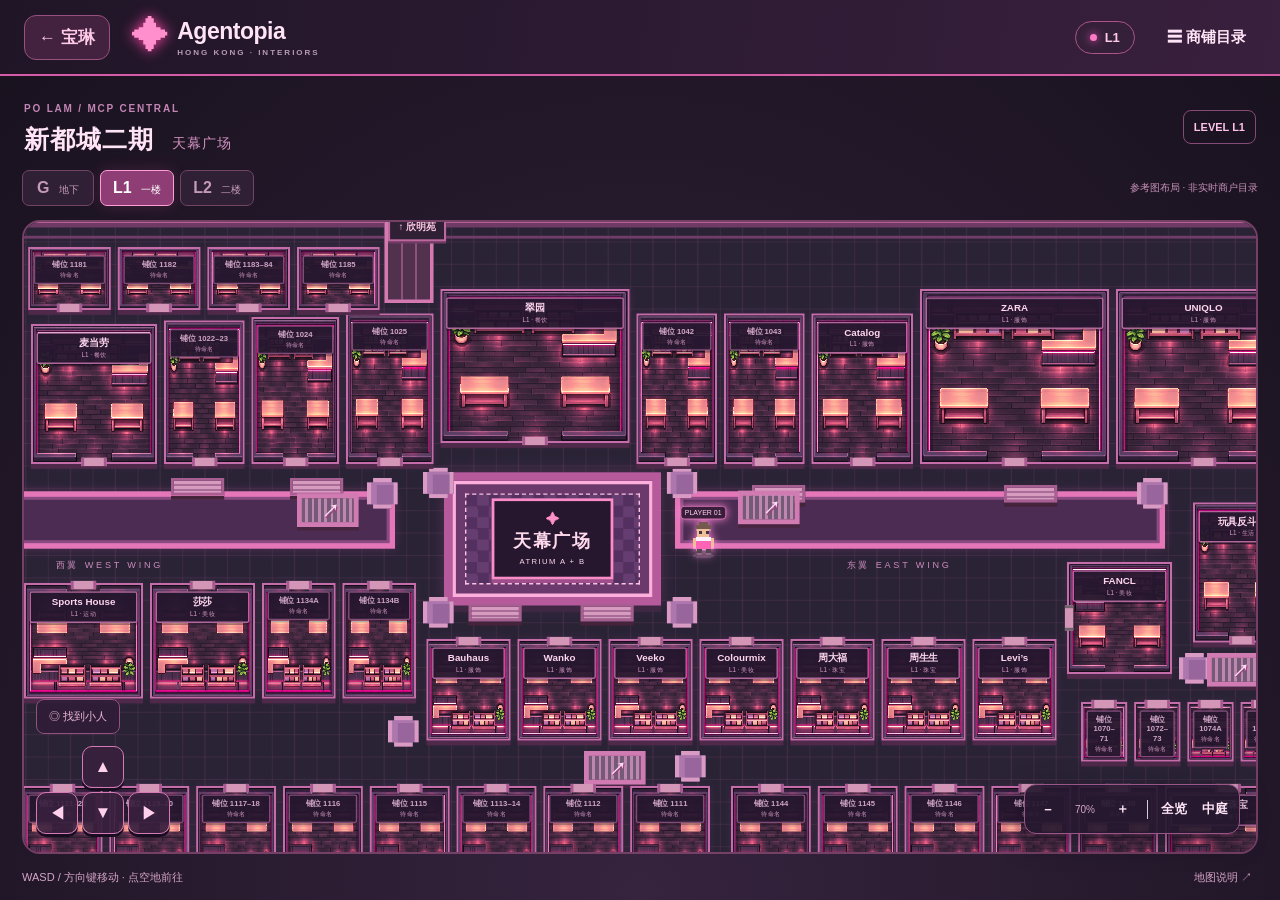
<file: mcp-central.html>
<!doctype html>
<html lang="zh-CN">
<head>
<meta charset="utf-8"><meta name="viewport" content="width=device-width, initial-scale=1, viewport-fit=cover">
<meta name="theme-color" content="#42334e"><title>新都城二期 · Agentopia</title>
<link rel="stylesheet" href="assets/mcp-central/map.css?v=neon-4">
</head>
<body>
<header class="topbar">
 <a class="back" href="index.html#polam" aria-label="返回宝琳地图">← <span>宝琳</span></a>
 <div class="brand"><span class="brand-star">✦</span><div>Agentopia<small>HONG KONG · INTERIORS</small></div></div>
 <div class="floor-badge"><span class="live-dot"></span><span id="floorName">L1</span></div>
 <button class="icon-button" id="directoryToggle" aria-label="商铺目录" aria-expanded="false" aria-controls="directory">☰ <span>商铺目录</span></button>
</header>
<main class="workspace">
 <aside class="directory" id="directory" aria-label="商铺目录" hidden>
  <div class="directory-heading"><div><span class="eyebrow">SHOP DIRECTORY</span><h2>逛逛这一层</h2></div><button class="icon-button" id="directoryClose" aria-label="关闭目录">×</button></div>
  <label class="search-label" for="shopSearch">商铺名称 / 铺号</label><input id="shopSearch" type="search" placeholder="例如：ZARA、周大福、1025" autocomplete="off">
  <div class="filters" id="filters" aria-label="店铺类别"></div><p class="result-count" id="resultCount" aria-live="polite"></p><div class="shop-list" id="shopList"></div>
 </aside>
 <section class="explorer" aria-label="新都城二期游戏地图">
  <div class="map-heading"><div><span class="eyebrow">PO LAM / MCP CENTRAL</span><h1>新都城二期 <span id="floorTitle">天幕广场</span></h1></div><span class="level-pill" id="levelPill">LEVEL L1</span></div>
  <div class="floor-switch" aria-label="楼层选择"><div><button data-floor="G" aria-pressed="false">G <small>地下</small></button><button data-floor="L1" aria-pressed="true">L1 <small>一楼</small></button><button data-floor="L2" aria-pressed="false">L2 <small>二楼</small></button></div><span id="floorNotice">参考图布局 · 非实时商户目录</span></div>
  <div class="viewport" id="viewport" tabindex="0" aria-label="商场地图，WASD 或方向键移动小人，拖动浏览">
   <div class="map-size" id="mapSize"><div class="world" id="world">
    <div class="floor-outline"></div><div class="carpet carpet-west"></div><div class="carpet carpet-east"></div>
    <div class="atrium"><div class="atrium-pattern"></div><div class="atrium-label"><span>✦</span><strong>天幕广场</strong><small>ATRIUM A + B</small></div></div>
    <div class="bridge bridge-west"><span>← 宝林邨 · 英明苑</span></div>
    <div class="bridge bridge-north"><span>↑ 欣明苑</span></div>
    <div class="bridge bridge-south"><span>↓ 宝琳站 · 三期</span></div>
    <div class="bridge bridge-southeast"><span>↓ 宝琳站 · 一期</span></div>
    <div class="wayfinding west-sign">西翼 WEST WING</div><div class="wayfinding east-sign">东翼 EAST WING</div>
    <div id="scenery" aria-hidden="true"></div><div id="rooms"></div>
    <div class="player" id="player" aria-hidden="true"><svg viewBox="0 0 16 24" shape-rendering="crispEdges"><ellipse cx="8" cy="22" rx="7" ry="2" fill="#46324255"/><path d="M4 18h3v4H4zm6 0h3v4h-3" fill="#554552"/><path d="M3 11h10v8H3z" fill="#ab82c8"/><path d="M1 12h2v6H1zm12 0h2v6h-2" fill="#efbf98"/><path d="M4 4h8v8H4z" fill="#efbf98"/><path d="M3 3h10v3H3zM5 1h6v2H5z" fill="#73594e"/><path d="M5 7h2v2H5zm5 0h2v2h-2" fill="#443342"/><path d="M3 11h10v3H3z" fill="#e8a6b7"/></svg><span>PLAYER 01</span></div>
   </div></div>
  </div>
  <div class="movement-pad" aria-label="小人方向控制"><button data-move="up" aria-label="向上移动">▲</button><button data-move="left" aria-label="向左移动">◀</button><button data-move="down" aria-label="向下移动">▼</button><button data-move="right" aria-label="向右移动">▶</button></div><button id="followPlayer" class="follow-player">◎ 找到小人</button>
  <div class="map-tools" aria-label="地图缩放"><button id="zoomOut" aria-label="缩小地图">−</button><output id="zoomValue">60%</output><button id="zoomIn" aria-label="放大地图">＋</button><span></span><button id="fitMap">全览</button><button id="centerMap">中庭</button></div>
  <div class="map-status"><span><i class="status-dot"></i>WASD / 方向键移动 · 点空地前往</span><button id="sourceButton">地图说明 ↗</button></div>
 </section>
</main>
<dialog id="shopDialog" class="shop-dialog" aria-labelledby="shopName">
 <button class="dialog-close" id="shopClose" aria-label="关闭商铺详情">×</button>
 <div class="shop-preview"><img src="assets/mcp-central/shop-room-neon.png" alt="通用像素风店铺内景"><span class="preview-label">L1 · MCP CENTRAL</span></div>
 <div class="shop-copy"><span class="eyebrow" id="shopCategory"></span><h2 id="shopName"></h2><p id="shopUnit"></p><p class="shop-note" id="shopNote"></p><button class="primary-button" id="locateShop">在地图上定位 ↗</button></div>
</dialog>
<dialog id="sourceDialog" class="source-dialog" aria-label="关于这一层"><h2>关于这一层</h2><p id="sourceNotice"></p><p>L1 参考官方天幕广场平面图；G 和 L2 是临时游戏化示意层，尚未核实真实布局。店铺采用无品牌的统一内景，名称独立显示。</p><a id="sourceLink" target="_blank" rel="noopener">查看官方参考平面图 ↗</a><form method="dialog"><button class="primary-button">知道了</button></form></dialog>
<script src="assets/mcp-central/shops.js?v=neon-4"></script><script src="assets/mcp-central/map.js?v=neon-4"></script><script src="assets/mcp-central/movement.js?v=neon-4"></script>
</body></html>
</file>
<file: assets/mcp-central/map.css>
:root{--ink:#453748;--muted:#8a7888;--purple:#785e92;--pink:#dba3b3;--paper:#fbf7ee;--border:#e2d7df;--shadow:0 8px 28px #35293d18}*{box-sizing:border-box}html,body{margin:0;height:100%;overflow:hidden}body{font-family:'Trebuchet MS','PingFang SC','Microsoft YaHei',sans-serif;background:#eee7df;color:var(--ink)}button,input,a{font:inherit}button,a{-webkit-tap-highlight-color:transparent}button{cursor:pointer;color:inherit}button:focus-visible,a:focus-visible,input:focus-visible{outline:3px solid #a683c8;outline-offset:3px}button{border:0}a{color:inherit}.topbar{height:76px;background:var(--paper);border-bottom:1px solid var(--border);display:flex;align-items:center;gap:22px;padding:0 24px}.back{text-decoration:none;font-size:17px;font-weight:bold;padding:10px 14px;background:#efe8f1;border:1px solid #ded0e4;border-radius:12px}.brand{display:flex;align-items:center;gap:10px;font-size:23px;font-weight:900;letter-spacing:-.5px}.brand-star{color:#b18d58;font-size:36px}.brand small{display:block;font-size:8px;font-weight:700;letter-spacing:2px;margin-top:3px;color:var(--muted)}.floor-badge{margin-left:auto;background:#edf1e5;border:1px solid #d6dfc5;border-radius:30px;padding:8px 14px;font-weight:900;font-size:13px;display:flex;align-items:center;gap:8px}.live-dot,.status-dot{display:inline-block;width:7px;height:7px;border-radius:50%;background:#8da16e}.floor-word{font-weight:normal;color:#6c765c}.icon-button{background:transparent;font-size:15px;font-weight:bold;padding:10px;border-radius:9px}.icon-button:hover{background:#eee6f1}.workspace{height:calc(100dvh - 76px);display:flex;position:relative}.directory{width:320px;flex:none;background:var(--paper);padding:24px 18px 12px;border-right:1px solid var(--border);display:flex;flex-direction:column;min-height:0}.directory[hidden]{display:none}.directory-heading{display:flex;align-items:center;justify-content:space-between}.eyebrow{font-size:10px;letter-spacing:1.8px;color:#988795;font-weight:800}.directory h2{font-size:23px;margin:8px 0 22px}.search-label{font-size:12px;font-weight:bold;margin-bottom:8px}input{width:100%;min-height:44px;border:1px solid #ded2df;background:white;padding:10px;border-radius:8px;color:var(--ink)}.filters{display:flex;flex-wrap:wrap;gap:6px;margin:15px 0 4px}.filter{border-radius:20px;padding:6px 10px;font-size:11px;background:#ede6ec}.filter.active{background:var(--purple);color:white}.result-count{font-size:11px;color:var(--muted);padding-bottom:8px;border-bottom:1px solid var(--border)}.shop-list{overflow:auto;min-height:0;flex:1;overscroll-behavior:contain}.list-shop{display:flex;text-align:left;justify-content:space-between;align-items:center;width:100%;padding:13px 6px;background:none;border-bottom:1px solid #ece4e8;gap:8px}.list-shop:hover{background:#f0e9f3}.list-shop strong{font-size:13px}.list-shop small{display:block;color:var(--muted);font-size:10px;margin-top:5px}.list-shop span:last-child{color:#aa91b4}.explorer{position:relative;flex:1;min-width:0;display:flex;flex-direction:column;padding:22px 22px 0}.map-heading{display:flex;align-items:center;justify-content:space-between;margin:0 2px 18px}.map-heading h1{font-size:25px;letter-spacing:1px;margin:7px 0 0}.map-heading h1 span{font-size:14px;font-weight:normal;color:var(--muted);margin-left:10px}.level-pill{color:#8b7799;font-weight:bold;font-size:11px;padding:10px;border:1px solid #d9cddc;border-radius:8px}.viewport{min-height:0;flex:1;position:relative;overflow:auto;border:1px solid #d8c9d2;border-radius:18px;background-color:#cec5bd;background-image:radial-gradient(#b9aea9 1px,transparent 1px);background-size:8px 8px;box-shadow:inset 0 0 25px #68576320;overscroll-behavior:contain;cursor:grab;touch-action:pan-x pan-y}.viewport.dragging{cursor:grabbing;user-select:none}.map-size{position:relative;margin:0 auto}.world{position:absolute;left:0;top:0;width:2260px;height:1080px;transform-origin:0 0;isolation:isolate;background-color:#ddd0ba;background-image:linear-gradient(90deg,#c9baa666 1px,transparent 1px),linear-gradient(#c9baa666 1px,transparent 1px),linear-gradient(90deg,transparent 49%,#fff8e533 50%,transparent 51%);background-size:32px 32px,32px 32px,64px 64px;border:20px solid #7d6d78;box-shadow:inset 0 0 0 5px #ecdfd0,inset 0 0 0 12px #a896a3}.floor-outline{position:absolute;inset:24px;border:4px solid #b7a78f;pointer-events:none}.carpet{position:absolute;top:389px;height:82px;background:#b4bda3;border:8px solid #899a7d;box-shadow:inset 0 0 0 4px #e6e4c8}.carpet-west{left:125px;width:755px}.carpet-east{left:1280px;width:700px}.atrium{position:absolute;left:950px;top:362px;width:310px;height:190px;background:#aaa1b5;border:12px solid #8b7a9b;box-shadow:0 9px 0 #a3939f,inset 0 0 0 5px #ece5eb;display:grid;place-items:center}.atrium-pattern{position:absolute;inset:18px;border:2px dashed #dcd0dd;background:repeating-conic-gradient(#c0b5c9 0% 25%,#b8adbf 0% 50%) 0 0/32px 32px}.atrium-label{z-index:1;text-align:center;background:#f7efdc;border:4px solid #857291;padding:14px 24px;box-shadow:0 5px 0 #65546c}.atrium-label span{font-size:20px;color:#b18d58}.atrium-label strong{display:block;font-size:25px;letter-spacing:3px;margin:3px}.atrium-label small{font-size:11px;letter-spacing:2px}.bridge{position:absolute;z-index:2;background:#acadb0;border:5px solid #7b7888;display:grid;place-items:center;background-image:repeating-linear-gradient(90deg,transparent 0 18px,#d2d0ce 18px 21px)}.bridge span{white-space:nowrap;background:#f7f0dc;border:3px solid #9a859d;padding:8px 12px;font-size:14px;font-weight:bold;box-shadow:0 3px 0 #776579}.bridge-west{left:-20px;top:712px;width:126px;height:68px}.bridge-north{left:865px;top:-20px;width:70px;height:140px}.bridge-north span{transform:translateY(-38px)}.bridge-south{left:1315px;top:960px;width:70px;height:100px}.bridge-southeast{left:2100px;top:960px;width:70px;height:100px}.wayfinding{position:absolute;color:#8b7d6b;font-size:13px;letter-spacing:4px;top:485px}.west-sign{left:395px}.east-sign{left:1525px}.room{position:absolute;background:#c5b2ba;border:3px solid #736475;box-shadow:0 7px 0 #9b8999;isolation:isolate}.room-art{position:absolute;inset:0;background:url('shop-room.png') center/100% 100%;image-rendering:pixelated;filter:saturate(.72)}.room:nth-child(3n) .room-art{filter:saturate(.55) hue-rotate(7deg)}.room-label{position:absolute;z-index:2;left:5px;right:5px;top:9px;min-height:28px;border:2px solid #8b7695;background:#fff9e9f5;box-shadow:0 3px 0 #6d5a7644;padding:5px 4px;font-size:14px;font-weight:900;line-height:1.2;border-radius:3px;overflow-wrap:anywhere;cursor:pointer}.room-label small{font-weight:normal;color:#8e7d92;font-size:9px;display:block;margin-top:3px}.room.unnamed .room-label{font-size:11px;color:#80737c;background:#f4eee2ed;border-color:#aa9cab}.room.selected{outline:7px solid #f2d569;outline-offset:5px;z-index:4}.room.selected .room-label{background:#fff0a7}.room.dim{opacity:.35}.room-label:hover{background:#fff0a7;transform:translateY(-2px)}.door{position:absolute;bottom:-6px;left:calc(50% - 18px);width:36px;height:12px;background:#e4d7bc;border-inline:4px solid #6f626c;z-index:1}.door.north{top:-6px;bottom:auto}.door.west{top:calc(50% - 18px);left:-6px;width:12px;height:36px;border-inline:0;border-block:4px solid #6f626c}.planter{position:absolute;width:44px;height:44px;background:#687f54;border:6px solid #a4b17b;box-shadow:0 8px 0 #927559,inset 8px 4px 0 #7f9969;clip-path:polygon(20% 0,80% 0,80% 15%,100% 15%,100% 85%,80% 85%,80% 100%,20% 100%,20% 85%,0 85%,0 15%,20% 15%)}.bench{position:absolute;width:76px;height:25px;border:4px solid #8b705e;background:repeating-linear-gradient(#c39d77 0 5px,#ad8967 5px 7px);box-shadow:0 6px 0 #675862}.escalator{position:absolute;width:88px;height:48px;background:repeating-linear-gradient(90deg,#a5aca6 0 5px,#d1d6cb 5px 9px);border:7px solid #6d7d7c;box-shadow:0 5px 0 #978b8f}.escalator:after{content:'↗';position:absolute;left:28px;top:3px;font-size:24px;color:#fff9dd;font-weight:900;text-shadow:2px 2px #52605e}.player{position:absolute;left:1333px;top:975px;width:35px;height:52px;z-index:5;pointer-events:none}.player svg{width:100%;height:100%;filter:drop-shadow(0 3px 0 #fff5)}.player span{position:absolute;top:-20px;left:-15px;font-size:10px;white-space:nowrap;background:#fff9df;padding:3px 5px;border:1px solid #8e7699;border-radius:5px}.map-tools{position:absolute;right:40px;bottom:64px;display:flex;align-items:center;gap:3px;padding:5px;background:#fffaf0ee;border:1px solid #d5c6d4;border-radius:12px;box-shadow:var(--shadow);z-index:5}.map-tools button{background:transparent;min-width:36px;min-height:38px;border-radius:8px;font-size:13px;font-weight:bold}.map-tools button:hover{background:#eee1f0}.map-tools button:disabled{opacity:.4;cursor:default}.map-tools output{font-size:10px;min-width:32px;text-align:center;color:var(--muted)}.map-tools>span{height:19px;border-left:1px solid #d9cbd9;margin:0 4px}.map-status{display:flex;justify-content:space-between;align-items:center;gap:10px;min-height:46px;font-size:11px;color:#8a7787}.map-status button{background:none;font-size:11px;color:#8a7787}.status-dot{margin-right:5px}dialog{color:var(--ink);border:1px solid #d7c7d9;border-radius:20px;padding:0;box-shadow:0 20px 80px #1f152b55;max-height:calc(100dvh - 40px);overflow:auto}dialog::backdrop{background:#32243d88;backdrop-filter:blur(3px)}.shop-dialog{width:min(700px,calc(100vw - 32px))}.shop-dialog[open]{display:grid;grid-template-columns:1fr 1fr}.dialog-close{position:absolute;right:10px;top:10px;width:36px;height:36px;border-radius:50%;background:#fff9ee;z-index:2;font-size:24px}.shop-preview{position:relative;min-height:310px;background:#d6c7b3;overflow:hidden}.shop-preview img{width:100%;height:100%;object-fit:cover;image-rendering:pixelated}.preview-label{position:absolute;bottom:12px;left:12px;background:#fff9e8e8;padding:6px 8px;border-radius:4px;font-size:9px;letter-spacing:1px}.shop-copy{padding:44px 26px 26px;background:var(--paper)}.shop-copy h2{font-size:27px;margin:10px 0}.shop-copy p{font-size:13px;line-height:1.7;color:#8e7b8a}.shop-note{min-height:70px}.primary-button{padding:12px 18px;background:#795d92;color:#fff7ef;border-radius:9px;font-size:13px;font-weight:bold}.source-dialog{width:min(480px,calc(100vw - 32px));padding:28px;background:var(--paper)}.source-dialog p{font-size:13px;line-height:1.8;color:#8e7b8a}.source-dialog a{font-size:12px}.source-dialog form{margin-top:24px}
@media(max-width:700px){.topbar{height:64px;padding:0 12px;gap:12px}.brand{font-size:19px}.brand-star{font-size:26px}.brand small{font-size:6px;letter-spacing:1px}.back{padding:8px;font-size:13px}.floor-badge{padding:7px 9px;font-size:11px}.floor-word,.icon-button span{display:none}.icon-button{font-size:18px}.workspace{height:calc(100dvh - 64px)}.explorer{padding:18px 12px 0}.map-heading{margin-bottom:14px}.map-heading h1{font-size:21px}.map-heading h1 span{display:block;font-size:11px;margin:5px 0 0}.eyebrow{font-size:8px;letter-spacing:1.2px}.level-pill{font-size:9px;padding:8px}.directory{position:absolute;inset:0 auto 0 0;width:min(330px,calc(100% - 28px));z-index:10;box-shadow:18px 0 40px #38253f55}.map-tools{right:22px;bottom:60px}.map-tools button{min-height:42px}.map-status{font-size:9px}.map-status button{font-size:10px}.shop-dialog[open]{display:block}.shop-preview{height:220px;min-height:0}.shop-preview img{object-fit:cover;object-position:center 55%}.shop-copy{padding:20px}.shop-copy h2{font-size:24px}.shop-note{min-height:0}}
@media(prefers-reduced-motion:reduce){*{scroll-behavior:auto!important;transition:none!important}}

.room[data-door="north"] .room-art{transform:rotate(180deg)}
.room[data-door="west"] .room-art{transform:scaleX(-1)}
@media(max-width:700px){.map-tools button{min-width:42px}}
.back{white-space:nowrap;flex-shrink:0}.brand{white-space:nowrap}
@media(max-width:360px){.topbar{gap:8px}.brand-star{display:none}.brand{font-size:17px}.brand small{font-size:6px}.floor-badge{gap:5px;padding:7px}.icon-button{padding:8px}}
/* Black-pink digital district theme. */
:root{--ink:#ffe4f6;--muted:#b89bb8;--purple:#b552a3;--pink:#ff7bc5;--paper:#241a30;--border:#694164;--shadow:0 8px 28px #10081766}
body{background:#110d1b;color:var(--ink)}.topbar{background:linear-gradient(100deg,#201527,#39203e);border-bottom:2px solid #d45ca6;box-shadow:0 2px 16px #e33b9328}.back,.icon-button:hover{background:#43223f;border-color:#98517e;color:#ffcbe9}.brand-star{color:#ff8fcd;text-shadow:0 0 14px #ff47a9}.floor-badge{background:#352039;border-color:#af5389;color:#ffc9e7}.live-dot,.status-dot{background:#ff7bc5;box-shadow:0 0 8px #ff57c5}.eyebrow{color:#c385b4}.explorer{background:radial-gradient(ellipse at 50% 100%,#36233e,#19121f)}.level-pill{border-color:#854a76;color:#ffc2e8}.map-heading h1 span{color:#d191bf}.viewport{border:2px solid #754065;background:#130e1d;background-image:radial-gradient(#71355e 1px,transparent 1px);background-size:12px 12px;box-shadow:inset 0 0 35px #08050e}.world{background-color:#2a2336;background-image:linear-gradient(90deg,#d068a31c 1px,transparent 1px),linear-gradient(#d068a31c 1px,transparent 1px),linear-gradient(90deg,transparent 49%,#ff8cce08 50%,transparent 51%);border-color:#402c49;box-shadow:inset 0 0 0 5px #fc83c4,inset 0 0 0 12px #6f3b66}.floor-outline{border-color:#703d68}.carpet{background:#4c2c52;border-color:#e576b8;box-shadow:inset 0 0 0 4px #8a4b83,0 0 14px #f662b733}.atrium{background:#6b396c;border-color:#b65a9b;box-shadow:0 9px 0 #402845,inset 0 0 0 5px #ffafdc,0 0 20px #ed64bf30}.atrium-pattern{border-color:#ffc1e4;background:repeating-conic-gradient(#663d70 0% 25%,#53305f 0% 50%) 0 0/32px 32px}.atrium-label{background:#26172f;border-color:#fa8dc9;color:#ffdaed;box-shadow:0 5px 0 #a04d8c}.atrium-label span{color:#ff8fc7}.bridge{background-color:#52314f;border-color:#d47ab0;background-image:repeating-linear-gradient(90deg,transparent 0 18px,#e284bb66 18px 21px)}.bridge span{background:#302035;border-color:#bf689f;color:#ffc8e4;box-shadow:0 3px 0 #713b65}.wayfinding{color:#cc8cbb}.room{background:#2d1b34;border-color:#c56caa;box-shadow:0 7px 0 #4f2949,0 0 12px #e96ab51a}.room-art,.room:nth-child(3n) .room-art{background-image:url('shop-room-neon.png');filter:none}.room-label,.room.unnamed .room-label{background:#25172ff2;border-color:#b0689c;color:#ffd6ef;box-shadow:0 3px 0 #0e081955}.room-label small{color:#d59ac4}.room.unnamed .room-label{color:#cfa5c6;border-color:#7f4c78}.room.selected{outline-color:#ff85ce}.room.selected .room-label,.room-label:hover{background:#71305d;color:white}.door{background:#d496b7;border-color:#a95991}.planter{background:#98669d;border-color:#d99bc4;box-shadow:0 8px 0 #6c345b,inset 8px 4px 0 #ad77ae}.bench{border-color:#a75e91;background:repeating-linear-gradient(#d79bbf 0 5px,#a76c98 5px 7px);box-shadow:0 6px 0 #44233b}.escalator{background:repeating-linear-gradient(90deg,#765976 0 5px,#bc88af 5px 9px);border-color:#d17bb3;box-shadow:0 5px 0 #47243f}.escalator:after{color:#ffdcf4;text-shadow:2px 2px #9a427f}.player{filter:drop-shadow(0 0 6px #ff83d6);z-index:6}.player span{background:#3a1d3a;color:#ffd2f0;border-color:#f689ce}.player.walking svg{animation:pixel-step .22s steps(2) infinite}.player svg path[fill="#ab82c8"]{fill:#ff63b6}.player svg path[fill="#e8a6b7"]{fill:#fff0ff}@keyframes pixel-step{0%{transform:translateY(0) rotate(-3deg)}50%{transform:translateY(-3px) rotate(3deg)}}
.map-tools{background:#25182feb;border-color:#9a5689}.map-tools button:hover{background:#69315b}.map-tools output,.map-status,.map-status button{color:#d6a5c8}.directory{background:#25182c;border-color:#6b3f62}.list-shop{border-color:#503049}.list-shop:hover{background:#44213d}.list-shop small{color:#b887ab}.filter{background:#44223f;color:#eec4e2}.filter.active{background:#a94a87;color:white}input{background:#1b1023;color:#ffe0f4;border-color:#704266}.result-count{border-color:#67405c;color:#c293b8}.shop-copy,.source-dialog{background:#29192f}.shop-copy p,.source-dialog p{color:#caa1be}.dialog-close{background:#49233e;color:#ffceed}.primary-button{background:#b1498b}.preview-label{background:#2c172eeb;color:#ffcfeb}.shop-preview img{content:url('shop-room-neon.png')}.floor-switch{display:flex;justify-content:space-between;align-items:center;gap:12px;margin:-4px 0 14px}.floor-switch>div{display:flex;gap:6px}.floor-switch button{min-width:72px;padding:8px 12px;background:#302036;color:#c49aba;border:1px solid #714365;border-radius:7px;font-weight:bold}.floor-switch button[aria-pressed="true"]{background:#8e3e75;border-color:#ff9dd6;color:white;box-shadow:0 0 15px #ff5db52a}.floor-switch small{font-size:10px;font-weight:normal;margin-left:5px}.floor-switch>span{font-size:10px;color:#c891b9}.movement-pad{position:absolute;left:36px;bottom:66px;display:grid;grid-template-columns:repeat(3,42px);grid-template-rows:repeat(2,42px);gap:4px;z-index:7}.movement-pad button{background:#38203eea;color:#ffd1ec;border:1px solid #d67ab6;border-radius:10px;touch-action:none;user-select:none;-webkit-user-select:none;font-size:17px;box-shadow:0 3px 0 #170c20}.movement-pad button:active{background:#aa4a86}.movement-pad [data-move="up"]{grid-column:2}.movement-pad [data-move="left"]{grid-column:1;grid-row:2}.movement-pad [data-move="down"]{grid-column:2;grid-row:2}.movement-pad [data-move="right"]{grid-column:3;grid-row:2}.follow-player{position:absolute;left:36px;bottom:166px;z-index:7;background:#301d38e8;color:#efb8d9;border:1px solid #92517e;border-radius:8px;padding:9px 12px;font-size:11px}.map-tools{bottom:66px}
@media(max-width:700px){.floor-switch{flex-wrap:wrap;gap:8px;margin-bottom:10px}.floor-switch>span{font-size:9px}.floor-switch button{min-width:64px;padding:7px 9px}.map-heading{margin-bottom:14px}.movement-pad{left:22px;bottom:66px;grid-template-columns:repeat(3,38px);grid-template-rows:repeat(2,38px)}.follow-player{left:22px;bottom:158px}.map-tools{right:20px;bottom:206px;gap:0;padding:3px}.map-tools button{min-width:30px;min-height:34px;font-size:11px}.map-tools output{min-width:25px}.map-status{min-height:46px;align-items:center}.map-status>span{max-width:70%;line-height:1.5}}
@media(prefers-reduced-motion:reduce){.player.walking svg{animation:none}}
</file>
